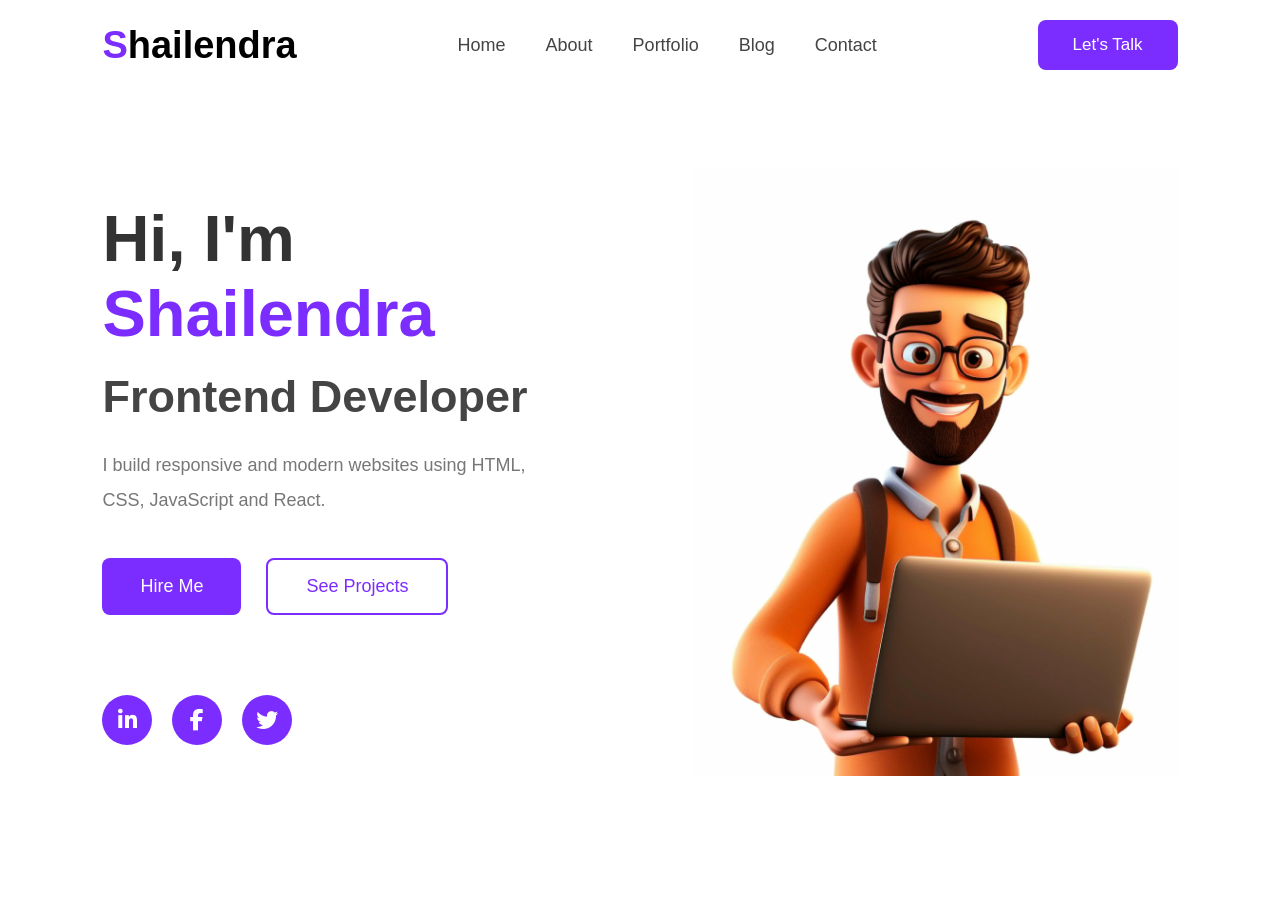
<file: index.html>
<!DOCTYPE html>
<html lang="en">
<head>
    <meta charset="UTF-8">
    <meta name="viewport" content="width=device-width, initial-scale=1.0">
    <title>Portfolio</title>
    <link rel="stylesheet"
    href="https://cdnjs.cloudflare.com/ajax/libs/font-awesome/6.6.0/css/all.min.css">

    <link rel="stylesheet" href="index.css">
</head>
<body>

    <header>

        <div class="logo">
            <span>S</span>hailendra
        </div>

        <nav>

            <a href="personalportfolio.html">Home</a>
            <a href="about.html">About</a>
            <a href="#">Portfolio</a>
            <a href="Blog.html">Blog</a>
            <a href="Contact.html">Contact</a>

        </nav>

        <button class="talk-btn">
            Let's Talk
        </button>

    </header>


    <section class="hero">

        <div class="hero-text">

            <h1>
                Hi, I'm
                <span>Shailendra</span>
            </h1>

            <h2>Frontend Developer</h2>

            <p>
                I build responsive and modern websites using HTML, CSS, JavaScript and React.
            </p>

            <div class="buttons">

                <button class="hire">
                    Hire Me
                </button>

                <button class="project">
                    See Projects
                </button>

            </div>

            <div class="social">

                <a href="https://www.linkedin.com/in/shailendra-pratap-singh-948bab421/">
                    <i class="fab fa-linkedin-in"></i>
                </a>

                <a href="#">
                    <i class="fab fa-facebook-f"></i>
                </a>

                <a href="#">
                    <i class="fab fa-twitter"></i>
                </a>

            </div>

        </div>

        <div class="hero-image">

            <img src="profileme.png" alt="profile">

        </div>

    </section>

</body>
</html>
</file>
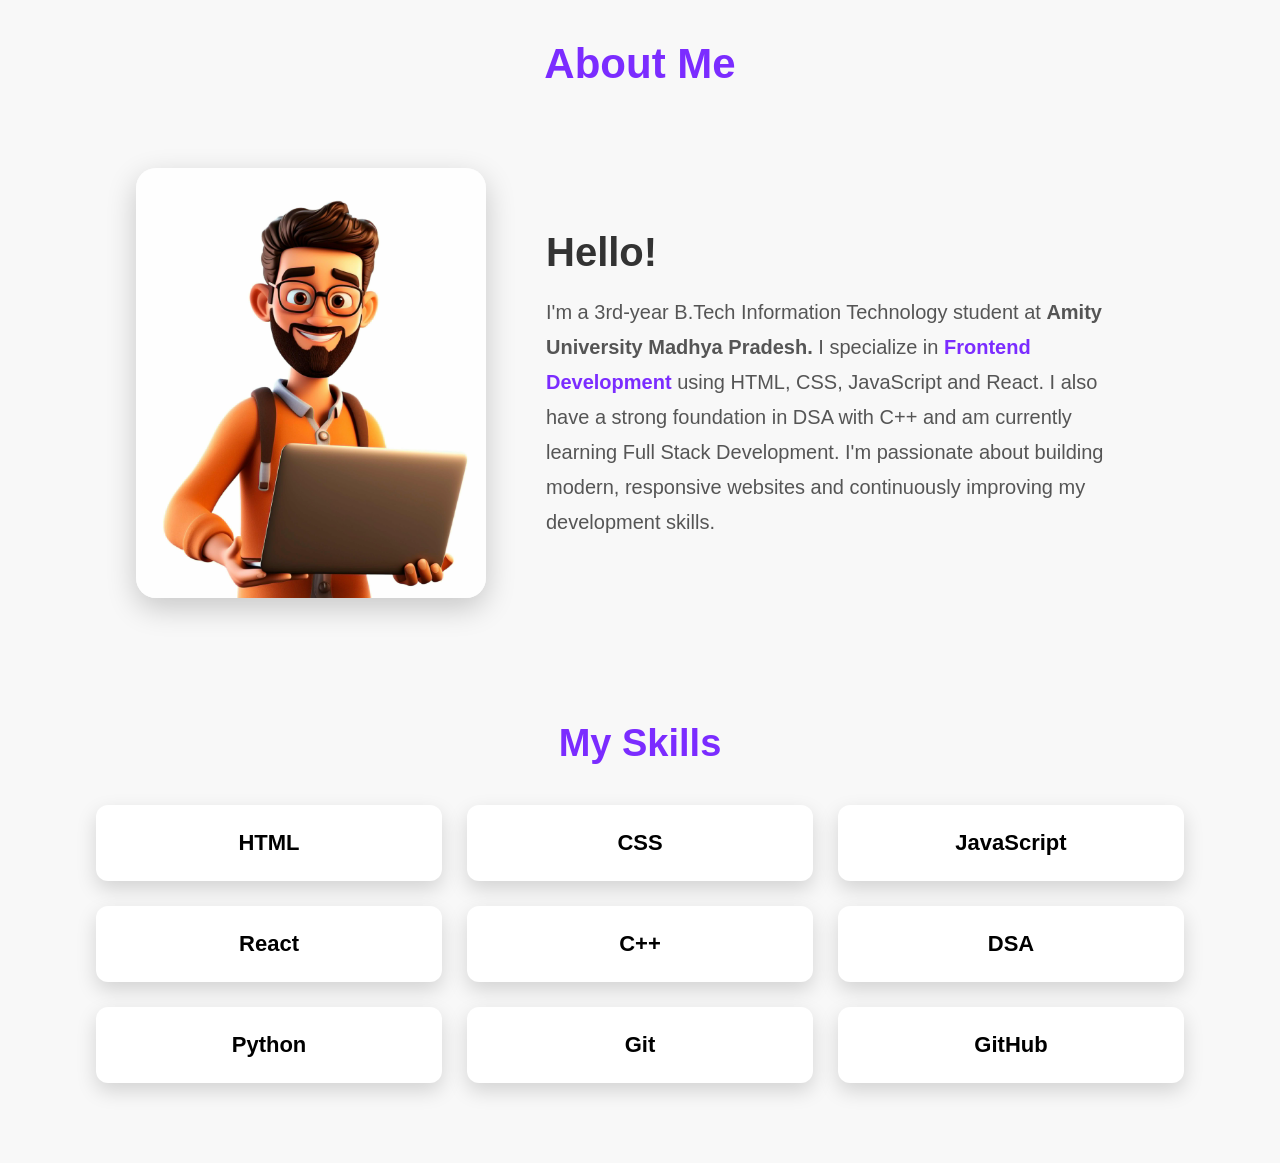
<file: about.html>
<!DOCTYPE html>
<html lang="en">
<head>
    <meta charset="UTF-8">
    <meta name="viewport" content="width=device-width, initial-scale=1.0">
    <title>About Me</title>

    <link rel="stylesheet" href="about.css">
</head>
<body>

<header>About Me</header>

<section class="container">

    <div class="image">
        <img src="profileme.png" alt="Profile" class="aboutprofile">
    </div>

    <div class="about">

        <h2>Hello!</h2>

        <p>
            I'm a 3rd-year B.Tech Information Technology student at
            <strong>Amity University Madhya Pradesh.</strong>

            I specialize in
            <span>Frontend Development</span>
            using HTML, CSS, JavaScript and React.

            I also have a strong foundation in
            DSA with C++ and am currently learning Full Stack Development.

            I'm passionate about building modern,
            responsive websites and continuously improving my development skills.
        </p>

    </div>

</section>


<section class="skills">

    <h2 class="skillsheading">My Skills</h2>

    <div class="skillsitems">

        <div class="item">HTML</div>
        <div class="item">CSS</div>
        <div class="item">JavaScript</div>
        <div class="item">React</div>
        <div class="item">C++</div>
        <div class="item">DSA</div>
        <div class="item">Python</div>
        <div class="item">Git</div>
        <div class="item">GitHub</div>

    </div>

</section>

</body>
</html>
</file>
<file: index.css>
*{
    margin:0;
    padding:0;
    box-sizing:border-box;
    font-family:Arial, Helvetica, sans-serif;
}

body{
    background:#fff;
}
header{

    width:100%;
    height:90px;

    display:flex;
    justify-content:space-between;
    align-items:center;

    padding:0 8%;
}

.logo{

    font-size:38px;
    font-weight:bold;
}

.logo span{

    color:#7b2cff;
}

nav{

    display:flex;
    gap:40px;
}

nav a{

    text-decoration:none;
    color:#444;
    font-size:18px;
    transition:.3s;
}

nav a:hover{

    color:#7b2cff;
}

.talk-btn{

    background:#7b2cff;
    color:white;

    padding:15px 35px;

    border:none;
    border-radius:8px;

    cursor:pointer;

    font-size:17px;
}

.talk-btn:hover{

    background:#6417da;
}

.hero{

    width:100%;
    min-height:85vh;

    display:flex;

    justify-content:space-between;
    align-items:center;

    padding:0 8%;
}

.hero-text{

    width:50%;
}

.hero-text h1{

    font-size:65px;
    color:#333;
}

.hero-text h1 span{

    color:#7b2cff;
}

.hero-text h2{

    margin-top:20px;
    font-size:45px;
    color:#444;
}

.hero-text p{

    margin-top:25px;

    color:#777;

    line-height:35px;

    font-size:18px;

    width:80%;
}

.buttons{

    margin-top:40px;

    display:flex;

    gap:25px;
}

.hire{

    padding:16px 38px;

    border:none;

    border-radius:8px;

    background:#7b2cff;

    color:white;

    font-size:18px;

    cursor:pointer;

    transition:.3s;
}

.hire:hover{

    background:#5b16c9;
}


.project{

    padding:16px 38px;

    border:2px solid #7b2cff;

    color:#7b2cff;

    background:white;

    border-radius:8px;

    font-size:18px;

    cursor:pointer;

    transition:.3s;
}

.project:hover{

    background:#7b2cff;

    color:white;
}

.social{

    margin-top:80px;

    display:flex;

    gap:20px;
}

.social a{

    width:50px;
    height:50px;

    border-radius:50%;

    background:#7b2cff;

    color:white;

    text-decoration:none;

    display:flex;

    justify-content:center;

    align-items:center;

    font-size:22px;

    transition:.3s;
}

.social a:hover{

    transform:translateY(-5px);
}

.hero-image{

    width:45%;

    display:flex;

    justify-content:center;
}

.hero-image img{

    width:100%;

    max-width:520px;
}

@media(max-width:900px){

header{

    flex-direction:column;

    height:auto;

    gap:20px;

    padding:20px;
}

nav{

    flex-wrap:wrap;

    justify-content:center;
}

.hero{

    flex-direction:column-reverse;

    text-align:center;

    padding:40px 20px;
}

.hero-text{

    width:100%;
}

.hero-image{

    width:100%;
}

.hero-text p{

    width:100%;
}

.buttons{

    justify-content:center;
}

.social{

    justify-content:center;
}

.hero-text h1{

    font-size:45px;
}

.hero-text h2{

    font-size:32px;
}

}
</file>
<file: about.css>
*{
    margin:0;
    padding:0;
    box-sizing:border-box;
    font-family:Arial, Helvetica, sans-serif;
}

body{
    background:#f8f8f8;
}

/* Heading */

header{

    text-align:center;
    font-size:42px;
    font-weight:bold;
    color:#7b2cff;

    margin:40px 0;
}

/* About Section */

.container{

    width:85%;
    margin:auto;

    display:flex;
    align-items:center;
    justify-content:space-between;

    gap:60px;

    padding:40px;
}

/* Image */

.aboutprofile{

    width:350px;
    height:430px;

    object-fit:cover;

    border-radius:20px;

    box-shadow:0 10px 30px rgba(0,0,0,.2);
}

/* Text */

.about{

    flex:1;
}

.about h2{

    font-size:40px;

    color:#333;

    margin-bottom:20px;
}

.about span{

    color:#7b2cff;
    font-weight:bold;
}

.about p{

    font-size:20px;

    line-height:35px;

    color:#555;
}

/* Skills */

.skills{

    width:85%;

    margin:80px auto;
}

.skillsheading{

    text-align:center;

    color:#7b2cff;

    font-size:38px;

    margin-bottom:40px;
}

.skillsitems{

    display:grid;

    grid-template-columns:repeat(3,1fr);

    gap:25px;
}

.item{

    background:white;

    padding:25px;

    border-radius:12px;

    text-align:center;

    font-size:22px;

    font-weight:bold;

    box-shadow:0 8px 20px rgba(0,0,0,.15);

    transition:.3s;
}

.item:hover{

    background:#7b2cff;

    color:white;

    transform:translateY(-8px);
}

/* Responsive */

@media(max-width:900px){

.container{

    flex-direction:column;

    text-align:center;
}

.skillsitems{

    grid-template-columns:repeat(2,1fr);
}

.aboutprofile{

    width:280px;
}

}

@media(max-width:600px){

.skillsitems{

    grid-template-columns:1fr;
}

header{

    font-size:35px;
}

.about h2{

    font-size:30px;
}

.about p{

    font-size:18px;
}

}
</file>
